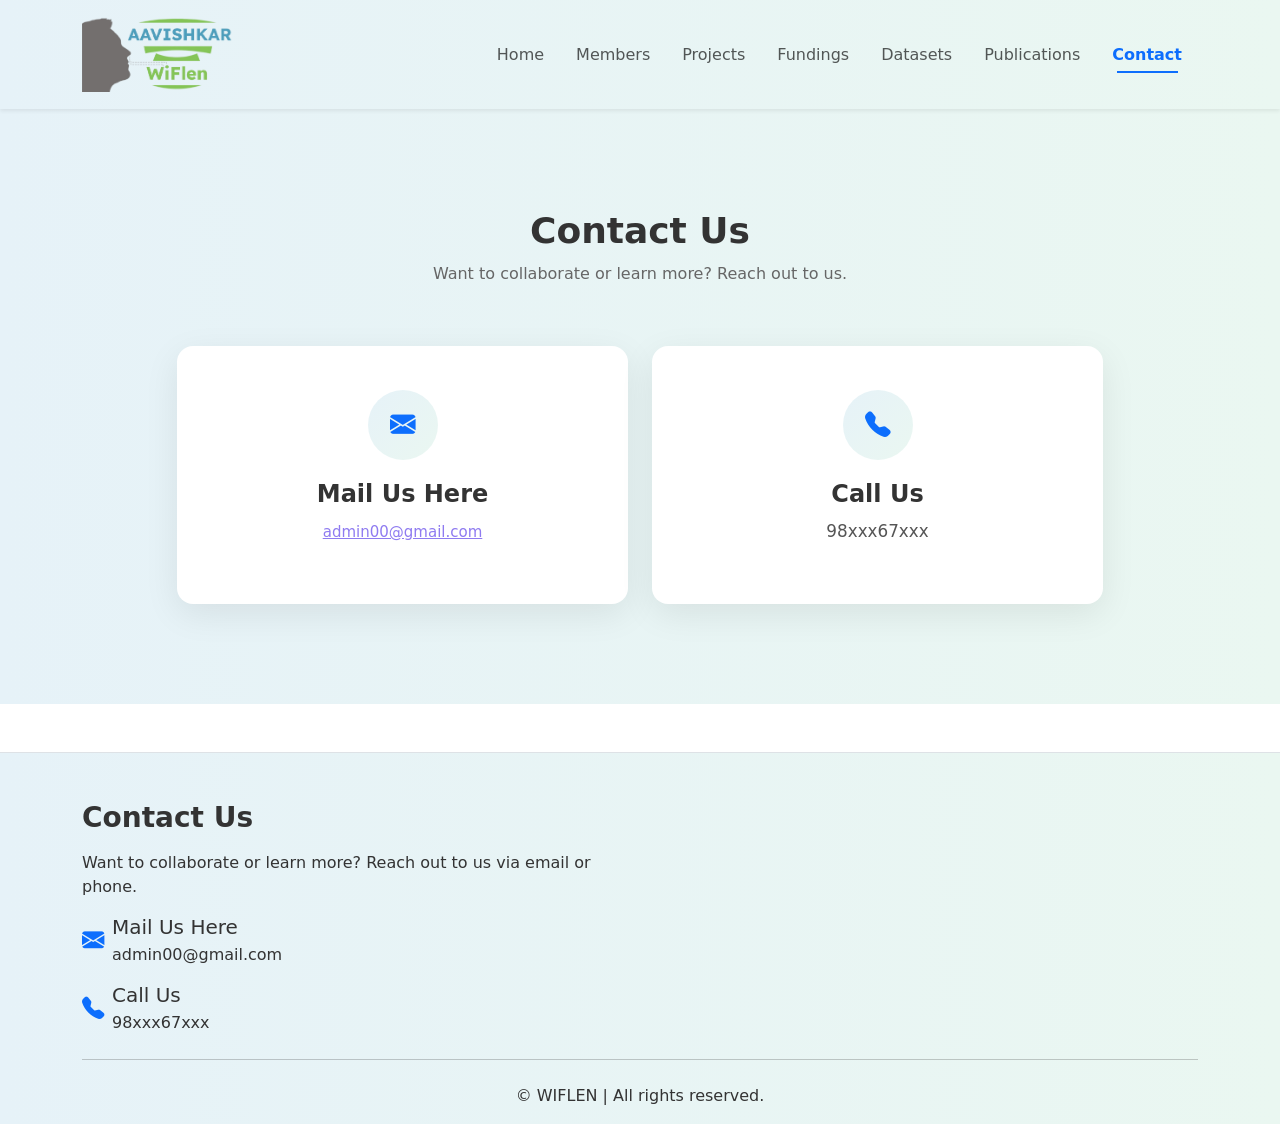
<file: contact.html>
<!DOCTYPE html>
<html lang="en">
<head>
    <meta charset="UTF-8">
    <meta name="viewport" content="width=device-width, initial-scale=1.0">
    <title>WIFLEN – Contact</title>
    <meta name="description" content="Get in touch with the WIFLEN research team for collaboration and inquiries.">
    <link href="https://cdn.jsdelivr.net/npm/bootstrap@5.3.2/dist/css/bootstrap.min.css" rel="stylesheet">
    <link rel="stylesheet" href="https://cdn.jsdelivr.net/npm/bootstrap-icons@1.11.1/font/bootstrap-icons.css">
    <link rel="stylesheet" href="style.css">
    <script src="mail.js"></script>
</head>
<body class="d-flex flex-column min-vh-100">

    <!-- ========== NAVBAR ========== -->
    <nav class="navbar navbar-expand-lg navbar-light shadow-sm sticky-top">
      <div class="container">
        <a class="navbar-brand d-flex align-items-center" href="index.html">
          <img src="images/company_logo.png" alt="WIFLEN Logo" class="nav-logo">
        </a>

        <button class="navbar-toggler" type="button"
                data-bs-toggle="collapse"
                data-bs-target="#navbarNav">
          <span class="navbar-toggler-icon"></span>
        </button>

        <div class="collapse navbar-collapse" id="navbarNav">
          <ul class="navbar-nav ms-auto">
            <li class="nav-item">
              <a class="nav-link" href="index.html">Home</a>
            </li>
            <li class="nav-item">
              <a class="nav-link" href="members.html">Members</a>
            </li>
            <li class="nav-item">
              <a class="nav-link" href="projects.html">Projects</a>
            </li>
            <li class="nav-item">
              <a class="nav-link" href="fundings.html">Fundings</a>
            </li>
            <li class="nav-item">
              <a class="nav-link" href="datasets.html">Datasets</a>
            </li>
            <li class="nav-item">
              <a class="nav-link" href="publications.html">Publications</a>
            </li>
            <li class="nav-item">
              <a class="nav-link active" href="contact.html">Contact</a>
            </li>
          </ul>
        </div>
      </div>
    </nav>

    <!-- ========== MAIN CONTENT ========== -->
    <main class="flex-fill">

        <!-- CONTACT SECTION -->
        <section id="contact" class="contact-section">
          <div class="container">
            <div class="section-header">
              <h2>Contact Us</h2>
              <p>Want to collaborate or learn more? Reach out to us.</p>
            </div>

            <div class="row g-4 justify-content-center">

              <!-- Email Card -->
              <div class="col-md-5">
                <div class="contact-card">
                  <div class="contact-icon">
                    <i class="bi bi-envelope-fill"></i>
                  </div>
                  <h4>Mail Us Here</h4>
                 <p> <a href="#" class="mail" onclick="mail()">admin00@gmail.com</a></p>
                </div>
              </div>

              <!-- Phone Card -->
              <div class="col-md-5">
                <div class="contact-card">
                  <div class="contact-icon">
                    <i class="bi bi-telephone-fill"></i>
                  </div>
                  <h4>Call Us</h4>
                  <p>98xxx67xxx</p>
                </div>
              </div>

            </div>
          </div>
        </section>

    </main>

    <!-- ========== FOOTER ========== -->
    <footer class="pt-5 pb-3 mt-5 border-top">
      <div class="container">
        <div class="row">
          <div class="col-md-6">
            <h3 class="fw-bold mb-3">Contact Us</h3>
            <p>Want to collaborate or learn more? Reach out to us via email or phone.</p>

            <div class="d-flex align-items-center mb-3">
              <i class="bi bi-envelope-fill me-2"></i>
              <div>
                <h5 class="mb-1">Mail Us Here</h5>
                <p class="mb-0">admin00@gmail.com</p>
              </div>
            </div>

            <div class="d-flex align-items-center">
              <i class="bi bi-telephone-fill me-2"></i>
              <div>
                <h5 class="mb-1">Call Us</h5>
                <p class="mb-0">98xxx67xxx</p>
              </div>
            </div>
          </div>
        </div>

        <hr class="my-4">
        <div class="text-center">
          <p class="mb-0">&copy; WIFLEN | All rights reserved.</p>
        </div>
      </div>
    </footer>

    <script src="https://cdn.jsdelivr.net/npm/bootstrap@5.3.2/dist/js/bootstrap.bundle.min.js"></script>
</body>
</html>
</file>
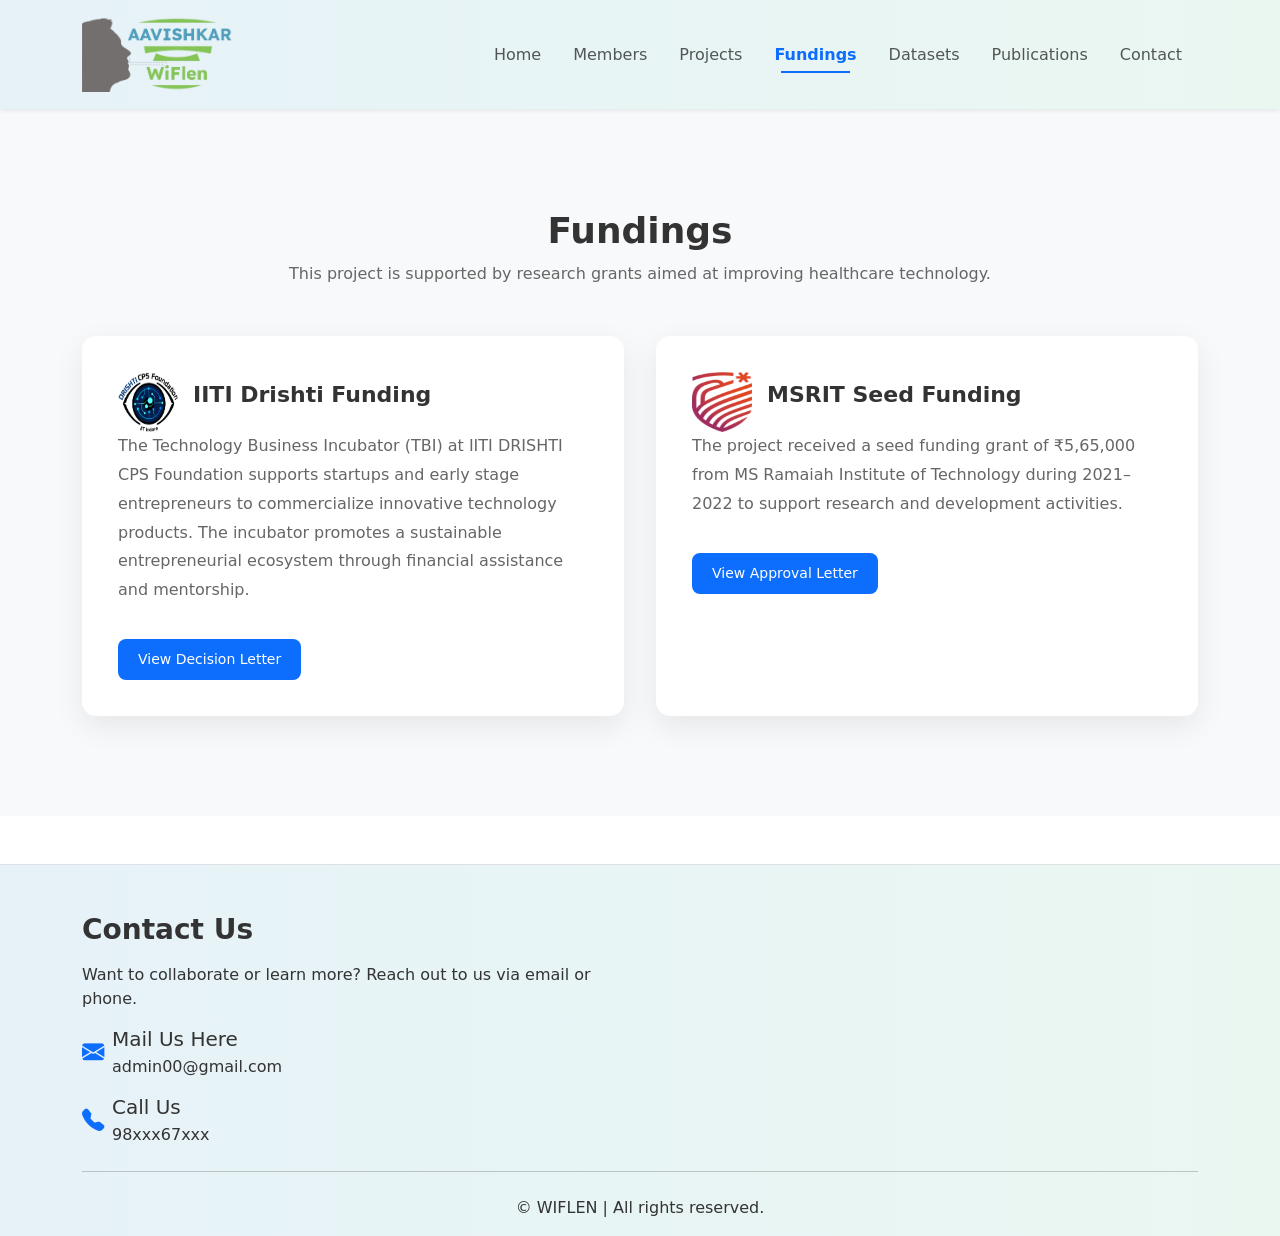
<file: fundings.html>
<!DOCTYPE html>
<html lang="en">
<head>
    <meta charset="UTF-8">
    <meta name="viewport" content="width=device-width, initial-scale=1.0">
    <title>WIFLEN – Fundings</title>
    <meta name="description" content="Research funding sources supporting the WIFLEN respiratory sensor project.">
    <link href="https://cdn.jsdelivr.net/npm/bootstrap@5.3.2/dist/css/bootstrap.min.css" rel="stylesheet">
    <link rel="stylesheet" href="https://cdn.jsdelivr.net/npm/bootstrap-icons@1.11.1/font/bootstrap-icons.css">
    <link rel="stylesheet" href="style.css">
</head>
<body class="d-flex flex-column min-vh-100">

    <!-- ========== NAVBAR ========== -->
    <nav class="navbar navbar-expand-lg navbar-light shadow-sm sticky-top">
      <div class="container">
        <a class="navbar-brand d-flex align-items-center" href="index.html">
          <img src="images/company_logo.png" alt="WIFLEN Logo" class="nav-logo">
        </a>

        <button class="navbar-toggler" type="button"
                data-bs-toggle="collapse"
                data-bs-target="#navbarNav">
          <span class="navbar-toggler-icon"></span>
        </button>

        <div class="collapse navbar-collapse" id="navbarNav">
          <ul class="navbar-nav ms-auto">
            <li class="nav-item">
              <a class="nav-link" href="index.html">Home</a>
            </li>
            <li class="nav-item">
              <a class="nav-link" href="members.html">Members</a>
            </li>
            <li class="nav-item">
              <a class="nav-link" href="projects.html">Projects</a>
            </li>
            <li class="nav-item">
              <a class="nav-link active" href="fundings.html">Fundings</a>
            </li>
            <li class="nav-item">
              <a class="nav-link" href="datasets.html">Datasets</a>
            </li>
            <li class="nav-item">
              <a class="nav-link" href="publications.html">Publications</a>
            </li>
            <li class="nav-item">
              <a class="nav-link" href="contact.html">Contact</a>
            </li>
          </ul>
        </div>
      </div>
    </nav>

    <!-- ========== MAIN CONTENT ========== -->
    <main class="flex-fill">

        <!-- FUNDINGS SECTION -->
        <section id="fundings">
          <div class="container">
            <div class="section-header">
              <h2>Fundings</h2>
              <p>This project is supported by research grants aimed at improving healthcare technology.</p>
            </div>

            <div class="funding-grid">

              <!-- Funding 1 -->
              <div class="funding-card">
                <div class="funding-logo">
                
                <div class="fund-img">
                    <img src="images/drishti_logo.png" alt="IITI drishti">
                  </div>
                  <h3>IITI Drishti Funding</h3>
                </div>
                <p>
                  The Technology Business Incubator (TBI) at IITI DRISHTI CPS Foundation
                  supports startups and early stage entrepreneurs to commercialize
                  innovative technology products. The incubator promotes a sustainable
                  entrepreneurial ecosystem through financial assistance and mentorship.
                </p>
                <a href="IITI drishti.pdf" target="_blank" class="fund-btn">
                  View Decision Letter
                </a>
              </div>

              <!-- Funding 2 -->
              <div class="funding-card">
                 <div class="funding-logo">
                <div class="fund-img">
                    <img src="images/Ramaiah_Institutions_Logo.png" alt="MSRIT logo">
                  </div>
                  <h3>MSRIT Seed Funding</h3>
                  </div>
                
                <p>
                  The project received a seed funding grant of ₹5,65,000 from
                  MS Ramaiah Institute of Technology during 2021–2022
                  to support research and development activities.
                </p>
                <a href="Approval Letter_SeedFunding.pdf" target="_blank" class="fund-btn">
                  View Approval Letter
                </a>
              </div>

            </div>
          </div>
        </section>

    </main>

    <!-- ========== FOOTER ========== -->
    <footer class="pt-5 pb-3 mt-5 border-top">
      <div class="container">
        <div class="row">
          <div class="col-md-6">
            <h3 class="fw-bold mb-3">Contact Us</h3>
            <p>Want to collaborate or learn more? Reach out to us via email or phone.</p>

            <div class="d-flex align-items-center mb-3">
              <i class="bi bi-envelope-fill me-2"></i>
              <div>
                <h5 class="mb-1">Mail Us Here</h5>
                <p class="mb-0">admin00@gmail.com</p>
              </div>
            </div>

            <div class="d-flex align-items-center">
              <i class="bi bi-telephone-fill me-2"></i>
              <div>
                <h5 class="mb-1">Call Us</h5>
                <p class="mb-0">98xxx67xxx</p>
              </div>
            </div>
          </div>
        </div>

        <hr class="my-4">
        <div class="text-center">
          <p class="mb-0">&copy; WIFLEN | All rights reserved.</p>
        </div>
      </div>
    </footer>

    <script src="https://cdn.jsdelivr.net/npm/bootstrap@5.3.2/dist/js/bootstrap.bundle.min.js"></script>
</body>
</html>
</file>
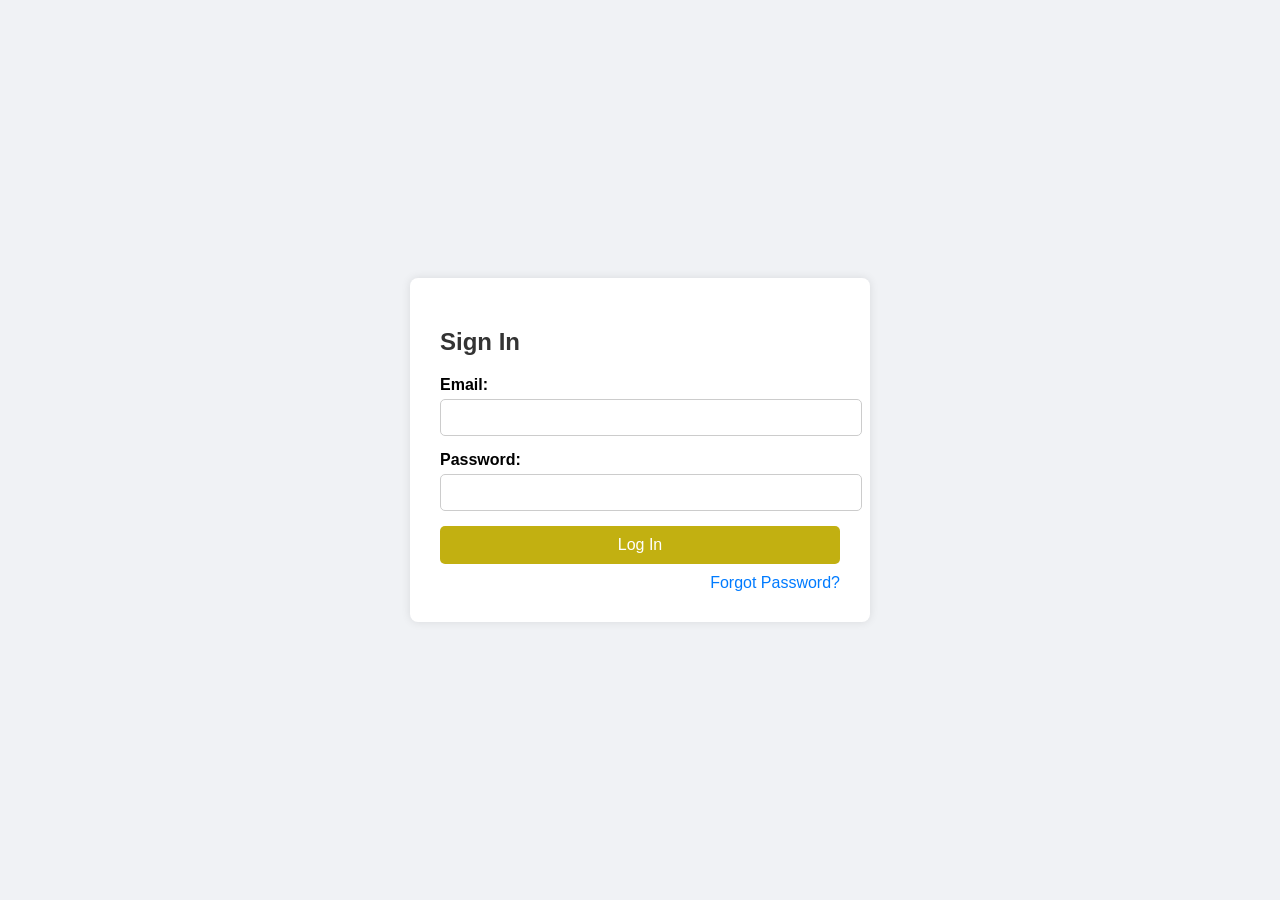
<file: login.html>
<!DOCTYPE html> 
<html lang="en"> 
<head> 
    <meta charset="UTF-8"> 
    <meta name="viewport" content="width=device-width, initial-scale=1.0"> 
    <title>Sign In Page</title> 
    <style> 
        body  
        { 
            display: flex; 
            justify-content: center; 
            align-items: center; 
            height: 100vh; 
            background-color: #f0f2f5; 
            margin: 0; 
            font-family: Arial, sans-serif; 
        } 
        .container  
        { 
            background-color: #ffffff; 
            padding: 30px; 
            box-shadow: 0 0 10px rgba(0, 0, 0, 0.1); 
            border-radius: 8px; 
            max-width: 400px; 
            width: 100%; 
        } 
        .container h2  
        { 
            margin-bottom: 20px; 
            color: #333; 
        } 
        .container .input-group  
        { 
            margin-bottom: 15px; 
        } 
        .container .input-group label  
        { 
            display: block; 
            margin-bottom: 5px; 
            font-weight: bold; 
        } 
        .container .input-group input  
        { 
            width: 100%; 
            padding: 10px; 
            border: 1px solid #ccc; 
            border-radius: 5px; 
        } 
        .container .button  
        { 
            background-color: #c2b011; 
            color: #ffffff; 
            padding: 10px 15px; 
            border: none; 
            border-radius: 5px; 
            cursor: pointer; 
            width: 100%; 
            font-size: 16px; 
        } 
        .container .button:hover  
        { 
            background-color: #c5b528; 
        } 
        .container .forgot-password 
         { 
            display: block; 
            text-align: right; 
            margin-top: 10px; 
            color: #007bff; 
            text-decoration: none; 
        } 
        .container .forgot-password:hover 
         { 
            text-decoration: underline; 
        } 
    </style> 
    <script> 
        function register(){ 
         
            alert("You have sussefully loged in"); 
           let yWindow = window.close("sign in page.html", "sign in page.html", 
"width=600,height=600"); 
         
    } 
    </script> 
</head> 
<body> 
    <div class="container"> 
        <h2>Sign In</h2> 
        <form action="/submit_signin" method="POST"> 
            <div class="input-group"> 
                <label for="email">Email:</label> 
                <input type="email" id="email" name="email" required> 
            </div> 
            <div class="input-group"> 
                <label for="password">Password:</label> 
                <input type="password" id="password" name="password" required> 
            </div> 
            <button type="submit" class="button" onclick="register()">Log In</button> 
            <a href="#" class="forgot-password">Forgot Password?</a> 
        </form> 
    </div> 
</body> 
</html>
</file>
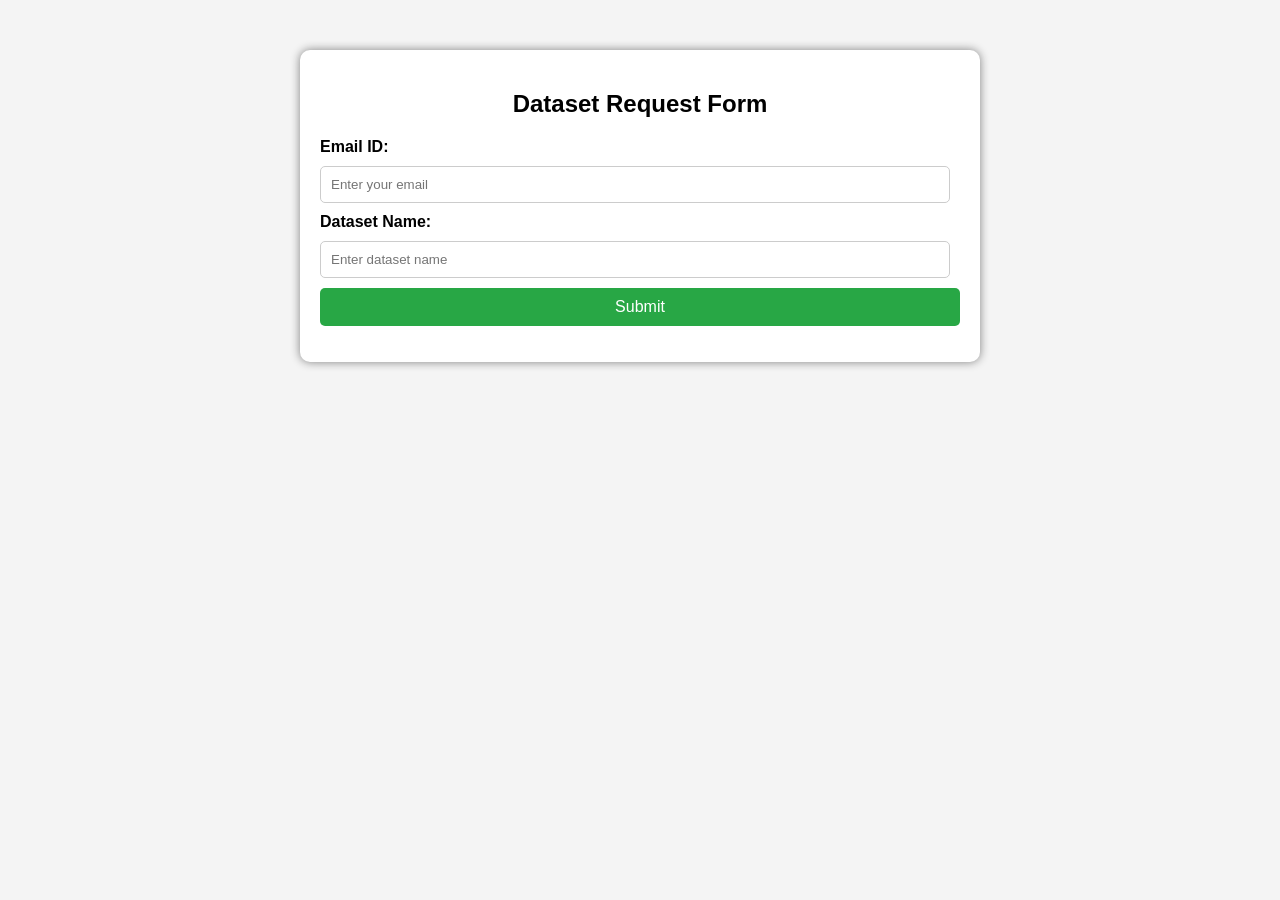
<file: request.html>
<!DOCTYPE html>
<html>
<head>
    <title>Dataset Request</title>
    <style>
        body {
            font-family: Arial;
            background-color: #f4f4f4;
            margin: 0;
            padding: 0;
        }

        .container {
            width: 50%;
            margin: 50px auto;
            background: white;
            padding: 20px;
            border-radius: 10px;
            box-shadow: 0px 0px 10px gray;
        }

        h2 {
            text-align: center;
        }

        label {
            font-weight: bold;
        }

        input, textarea {
            width: 95%;
            padding: 10px;
            margin: 10px 0;
            border-radius: 5px;
            border: 1px solid #ccc;
        }

        button {
            width: 100%;
            padding: 10px;
            background: #28a745;
            color: white;
            border: none;
            border-radius: 5px;
            font-size: 16px;
            cursor: pointer;
        }

        button:hover {
            background: #218838;
        }

        #message {
            text-align: center;
            color: green;
            font-weight: bold;
            margin-top: 15px;
        }
    </style>
</head>

<body>

<div class="container">
    <h2>Dataset Request Form</h2>

    <form onsubmit="handleSubmit(event)">
        <!-- Email Section -->
        <label>Email ID:</label>
        <input type="email" placeholder="Enter your email" required>

        <!-- Dataset Section -->
        <label>Dataset Name:</label>
        <input type="text" placeholder="Enter dataset name" required>

        <button type="submit">Submit</button>
    </form>

    <!-- Message Display -->
    <p id="message"></p>
</div>

<script>
function handleSubmit(event) {
    event.preventDefault(); 

    let msg = document.getElementById("message");
    let seconds = 3;

    let interval = setInterval(function() {
        msg.innerText = 
        "Request has been submitted! Redirecting in " + seconds + " seconds...";

        seconds--;

        if (seconds < 0) {
            clearInterval(interval);
            window.close(); // 
        }
    }, 1000);
}
</script>

</body>
</html>
</file>
<file: style.css>
/* ================================
   GLOBAL & UTILITIES
================================ */

html {
    scroll-behavior: smooth;
}

body {
    font-family: 'Segoe UI', system-ui, -apple-system, sans-serif;
    color: #333;
}

/* ================================
   NAVBAR
================================ */

.nav-logo {
    height: 75px;
    width: auto;
    object-fit: contain;
}

.navbar {
    background: linear-gradient(to right, #E6F2F8, #EAF7F1);
    background-color: #ffffff;
    box-shadow: 0 2px 12px rgba(0,0,0,0.07);
    padding-top: 12px;
    padding-bottom: 12px;
    transition: box-shadow 0.3s ease;
}

.navbar .nav-link {
    position: relative;
    font-weight: 500;
    padding: 8px 16px !important;
    transition: color 0.3s ease;
}

.navbar .nav-link::after {
    content: '';
    position: absolute;
    bottom: 2px;
    left: 50%;
    width: 0;
    height: 2px;
    background: #0d6efd;
    transition: width 0.35s cubic-bezier(0.25, 0.8, 0.25, 1), left 0.35s cubic-bezier(0.25, 0.8, 0.25, 1);
}

.navbar .nav-link:hover::after,
.navbar .nav-link.active::after {
    width: 60%;
    left: 20%;
}

.navbar .nav-link.active {
    color: #0d6efd !important;
    font-weight: 600;
}

/* ================================
   FOOTER
================================ */

footer {
    background: linear-gradient(to right, #E6F2F8, #EAF7F1);
}

footer h3,
footer h5 {
    transition: color 0.3s ease;
}

footer .bi {
    font-size: 1.4rem;
    color: #0d6efd;
}

/* ================================
   SECTION DEFAULTS
================================ */

section {
    background: linear-gradient(to right, #E6F2F8, #EAF7F1);
}

/* ================================
   HERO SECTION
================================ */

.hero-section {
    padding: 100px 0 60px;
}

.hero-section h1 {
    letter-spacing: -0.5px;
}

.hero-subtitle {
    font-size: 1.15rem;
    color: #666;
    max-width: 600px;
    margin: 0 auto;
}

/* ================================
   ABOUT SECTION
================================ */

.about-section {
    background: #f8f9fa;
    padding: 100px 0;
}

.section-title {
    font-weight: 700;
    font-size: 36px;
}

.about-heading {
    font-weight: 700;
    font-size: 36px;
    margin-bottom: 24px;
}

.about-text {
    font-size: 18px;
    line-height: 1.9;
    color: #555;
}

.about-text span {
    color: #0d6efd;
    font-weight: 600;
}

/* Video Card */

.video-card {
    background: white;
    padding: 18px;
    border-radius: 14px;
    box-shadow: 0 10px 35px rgba(0,0,0,0.08);
    transition: transform 0.35s cubic-bezier(0.25, 0.8, 0.25, 1),
                box-shadow 0.35s cubic-bezier(0.25, 0.8, 0.25, 1);
}

.video-card:hover {
    transform: translateY(-4px);
    box-shadow: 0 16px 45px rgba(0,0,0,0.12);
}

.video-card video {
    width: 100%;
    border-radius: 10px;
}

#about {
    margin-top: 0;
}

/* ================================
   TEAM / CORE MEMBERS SECTION
================================ */

#core-and-students {
    padding: 100px 0;
    background: #f8f9fa;
    text-align: center;
}

#core-and-students h2 {
    font-weight: 700;
    font-size: 34px;
    margin-bottom: 10px;
}

#core-and-students p {
    color: #666;
    margin-bottom: 40px;
}

/* Team Card */

.team-card {
    background: #fff;
    border-radius: 14px;
    padding: 30px 24px;
    box-shadow: 0 8px 28px rgba(0,0,0,0.08);
    transition: transform 0.35s cubic-bezier(0.25, 0.8, 0.25, 1),
                box-shadow 0.35s cubic-bezier(0.25, 0.8, 0.25, 1);
}

.team-card:hover {
    transform: translateY(-10px);
    box-shadow: 0 18px 50px rgba(0,0,0,0.14);
}

.team-img img {
    width: 120px;
    height: 120px;
    object-fit: cover;
    border-radius: 50%;
    margin-bottom: 18px;
    border: 4px solid #0d6efd;
    transition: border-color 0.3s ease, transform 0.3s ease;
}

.team-card:hover .team-img img {
    transform: scale(1.05);
}

.team-details h3 {
    font-size: 20px;
    font-weight: 600;
}

.team-details p {
    color: #777;
}

/* ================================
   STUDENTS SECTION
================================ */

#students-heading {
    margin-top: 80px;
    font-weight: 700;
    font-size: 34px;
}

/* Student Card */

.student-card {
    background: #fff;
    border-radius: 14px;
    padding: 30px;
    box-shadow: 0 8px 28px rgba(0,0,0,0.08);
    transition: transform 0.35s cubic-bezier(0.25, 0.8, 0.25, 1),
                box-shadow 0.35s cubic-bezier(0.25, 0.8, 0.25, 1);
}

.student-card:hover {
    transform: translateY(-10px);
    box-shadow: 0 18px 50px rgba(0,0,0,0.14);
}

.student-img img {
    width: 110px;
    height: 110px;
    object-fit: cover;
    border-radius: 50%;
    margin-bottom: 18px;
    border: 4px solid #0d6efd;
    transition: transform 0.3s ease;
}

.student-card:hover .student-img img {
    transform: scale(1.05);
}

.student-details h3 {
    font-size: 18px;
    font-weight: 600;
}

.student-details p {
    color: #666;
}

/* LinkedIn Logo */

.student-logo {
    width: 18px;
    margin-left: 5px;
    transition: opacity 0.3s ease;
}

.student-logo:hover {
    opacity: 0.7;
}

/* ================================
   PUBLICATIONS SECTION
================================ */

#publications {
    padding: 100px 0;
    background: #f8f9fa;
}

.section-subtitle {
    color: #666;
    margin-bottom: 50px;
}

/* Publication List */

.publication-list {
    max-width: 900px;
    margin: auto;
    display: flex;
    flex-direction: column;
    gap: 28px;
}

/* Publication Card */

.publication-card {
    background: white;
    padding: 32px 36px;
    border-radius: 14px;
    box-shadow: 0 10px 30px rgba(0,0,0,0.08);
    border-left: 4px solid #0d6efd;
    transition: transform 0.35s cubic-bezier(0.25, 0.8, 0.25, 1),
                box-shadow 0.35s cubic-bezier(0.25, 0.8, 0.25, 1);
}

.publication-card:hover {
    transform: translateY(-6px);
    box-shadow: 0 18px 45px rgba(0,0,0,0.14);
}

.publication-card h4 {
    font-size: 20px;
    font-weight: 600;
    margin-bottom: 12px;
}

.paper-number {
    color: #0d6efd;
    margin-right: 6px;
}

/* Journal */

.journal {
    color: #555;
    margin-bottom: 12px;
}

/* Status */

.status {
    font-weight: 600;
}

.status img {
    width: 18px;
    margin-left: 6px;
}

.status.accepted {
    color: green;
}

/* ================================
   PROJECTS SECTION
================================ */

#projects-section {
    padding: 100px 0;
    background: #ffffff;
}

/* Section Header */

.section-header {
    text-align: center;
    margin-bottom: 60px;
}

.section-header h2 {
    font-size: 36px;
    font-weight: 700;
}

.section-header p {
    color: #666;
    margin-top: 10px;
}

/* Projects Grid */

.projects-grid {
    display: flex;
    flex-direction: column;
    gap: 44px;
}

/* Project Card */

.project-card {
    display: flex;
    gap: 0;
    background: #f8f9fa;
    border-radius: 16px;
    overflow: hidden;
    box-shadow: 0 10px 30px rgba(0,0,0,0.08);
    transition: transform 0.35s cubic-bezier(0.25, 0.8, 0.25, 1),
                box-shadow 0.35s cubic-bezier(0.25, 0.8, 0.25, 1);
}

.project-card:hover {
    transform: translateY(-8px);
    box-shadow: 0 20px 55px rgba(0,0,0,0.14);
}

/* Project Image */

.project-img {
    flex: 0 0 320px;
    overflow: hidden;
}

.project-img img {
    width: 100%;
    height: 100%;
    object-fit: cover;
    transition: transform 0.5s ease;
}

.project-card:hover .project-img img {
    transform: scale(1.06);
}

/* Project Content */

.project-content {
    padding: 36px;
}

.project-content h3 {
    font-size: 24px;
    font-weight: 700;
    margin-bottom: 12px;
}

.project-content p {
    color: #555;
    line-height: 1.8;
}

/* Project Info */

.project-info {
    display: flex;
    align-items: center;
    gap: 12px;
    margin-bottom: 12px;
}

/* Category Badge */

.category-badge {
    background: #0d6efd;
    color: white;
    font-size: 12px;
    padding: 5px 12px;
    border-radius: 6px;
    font-weight: 600;
    letter-spacing: 0.3px;
}

.author {
    font-size: 14px;
    color: #666;
}

/* Responsive */

@media (max-width: 768px) {
    .project-card {
        flex-direction: column;
    }

    .project-img {
        flex: none;
        height: 220px;
    }
}

/* ================================
   FUNDING SECTION
================================ */

#fundings {
    padding: 100px 0;
    background: #f8f9fa;
}

#fundings .section-header {
    text-align: center;
    margin-bottom: 50px;
}

#fundings h2 {
    font-size: 36px;
    font-weight: 700;
}

#fundings p {
    color: #666;
}

/* Funding Grid */

.funding-grid {
    display: grid;
    grid-template-columns: repeat(auto-fit, minmax(320px, 1fr));
    gap: 32px;
}

/* Funding Card */

.funding-card {
    background: white;
    padding: 36px;
    border-radius: 14px;
    box-shadow: 0 10px 30px rgba(0,0,0,0.08);
    transition: transform 0.35s cubic-bezier(0.25, 0.8, 0.25, 1),
                box-shadow 0.35s cubic-bezier(0.25, 0.8, 0.25, 1);
}

.funding-card:hover {
    transform: translateY(-8px);
    box-shadow: 0 20px 50px rgba(0,0,0,0.14);
}

.funding-card h3 {
    font-size: 22px;
    font-weight: 700;
    margin-bottom: 14px;
}

.funding-card p {
    line-height: 1.8;
}
.funding-logo {
    display: flex;
    align-items: center;   
    gap: 15px;             
}

.fund-img img {
    width: 60px;           
    height: 60px;
    border-radius: 0;   
}


/* Fund Button */

.fund-btn {
    display: inline-block;
    margin-top: 18px;
    padding: 10px 20px;
    background: #0d6efd;
    color: white;
    text-decoration: none;
    border-radius: 8px;
    font-size: 14px;
    font-weight: 500;
    transition: background 0.3s ease, transform 0.25s ease, box-shadow 0.3s ease;
}

.fund-btn:hover {
    background: #0b5ed7;
    color: white;
    transform: translateY(-2px);
    box-shadow: 0 6px 18px rgba(13, 110, 253, 0.3);
}

/* ================================
   DATASETS SECTION
================================ */

#datasets {
    padding: 100px 0;
    background: #ffffff;
}

#datasets .section-header {
    text-align: center;
    margin-bottom: 50px;
}

#datasets h2 {
    font-size: 36px;
    font-weight: 700;
}

#datasets p {
    color: #666;
}

/* Dataset Grid */

.dataset-grid {
    display: grid;
    grid-template-columns: 1fr 1fr;
    gap: 32px;
}

/* Dataset Card */

.dataset-card {
    background: #f8f9fa;
    padding: 36px;
    border-radius: 14px;
    box-shadow: 0 10px 30px rgba(0,0,0,0.08);
    transition: transform 0.35s cubic-bezier(0.25, 0.8, 0.25, 1),
                box-shadow 0.35s cubic-bezier(0.25, 0.8, 0.25, 1);
}

.dataset-card:hover {
    transform: translateY(-6px);
    box-shadow: 0 18px 45px rgba(0,0,0,0.12);
}

.dataset-card h3 {
    font-size: 22px;
    font-weight: 700;
    margin-bottom: 18px;
}

/* Dataset List */

.dataset-list {
    padding-left: 18px;
    margin-bottom: 18px;
}

.dataset-list li {
    margin-bottom: 8px;
}

/* Dataset Note */

.dataset-note {
    font-size: 14px;
    color: #777;
}

/* Responsive */

@media (max-width: 768px) {
    .dataset-grid {
        grid-template-columns: 1fr;
    }
}

/* ================================
   CONTACT PAGE SECTION
================================ */

.contact-section {
    padding: 100px 0;
}

.contact-card {
    background: #fff;
    border-radius: 16px;
    padding: 44px 36px;
    text-align: center;
    box-shadow: 0 10px 35px rgba(0,0,0,0.08);
    transition: transform 0.35s cubic-bezier(0.25, 0.8, 0.25, 1),
                box-shadow 0.35s cubic-bezier(0.25, 0.8, 0.25, 1);
}

.contact-card:hover {
    transform: translateY(-8px);
    box-shadow: 0 20px 55px rgba(0,0,0,0.14);
}

.contact-icon {
    width: 70px;
    height: 70px;
    background: linear-gradient(135deg, #E6F2F8, #EAF7F1);
    border-radius: 50%;
    display: flex;
    align-items: center;
    justify-content: center;
    margin: 0 auto 20px;
    transition: transform 0.3s ease;
}

.contact-card:hover .contact-icon {
    transform: scale(1.1);
}

.contact-icon .bi {
    font-size: 1.6rem;
    color: #0d6efd;
}

.contact-card h4 {
    font-weight: 700;
    margin-bottom: 10px;
}

.contact-card p {
    color: #555;
    font-size: 1.05rem;
}

/* ================================
   LEGACY PUBLICATION STYLES
   (kept for backward compat)
================================ */

.pub-container {
    max-width: 1000px;
    margin: auto;
}

.pub-title {
    text-align: center;
    font-weight: 700;
    font-size: 32px;
    margin-bottom: 50px;
}

.publication-grid {
    display: grid;
    grid-template-columns: 1fr;
    gap: 20px;
}

.publication-item {
    background: white;
    padding: 28px;
    border-radius: 12px;
    box-shadow: 0 8px 24px rgba(0,0,0,0.08);
}

.paper-title {
    font-weight: 600;
}

.pub-journal {
    color: #555;
}

.pub-status {
    margin-top: 10px;
}

.pub-status strong {
    color: green;
}
.know 
        {    
            font-style: ariel; 
            text-align: center; 
            padding: 5px; 
            width: 100%; 
            color: rgb(0, 0, 0); 
            background-color: rgb(255, 255, 255); 
            opacity: 0.6; 
            font-size: 15px; 
            cursor: pointer;; 
        } 
        .know:hover 
        { 
            opacity: 1; 
        } 
        .mail
        {    
            font-style: ariel; 
            text-align: center; 
            padding: 5px; 
            width: 100%; 
            color: rgb(69, 36, 232); 
            background-color: #ffffff; 
            opacity: 0.6; 
            font-size: 15px; 
            cursor: pointer;; 
        } 
        .mail:hover 
        { 
            opacity: 1; 
        }
</file>
